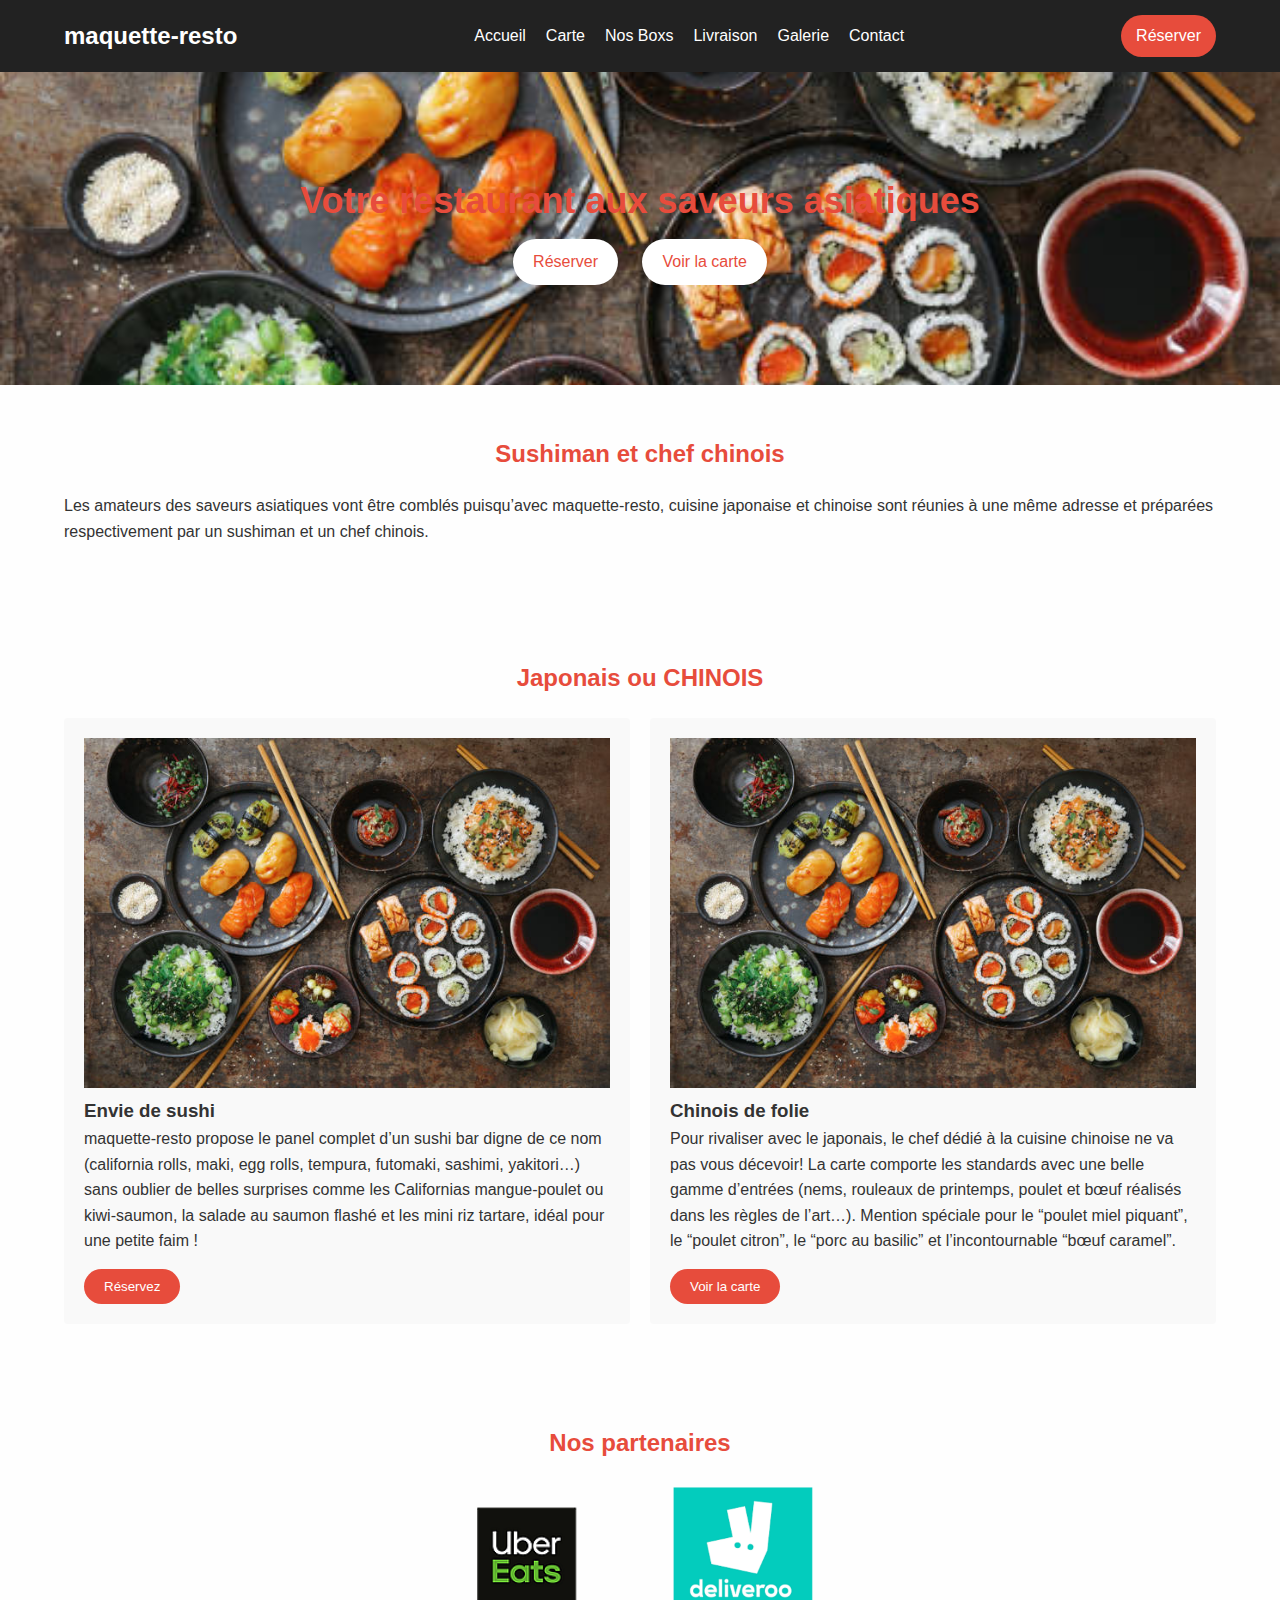
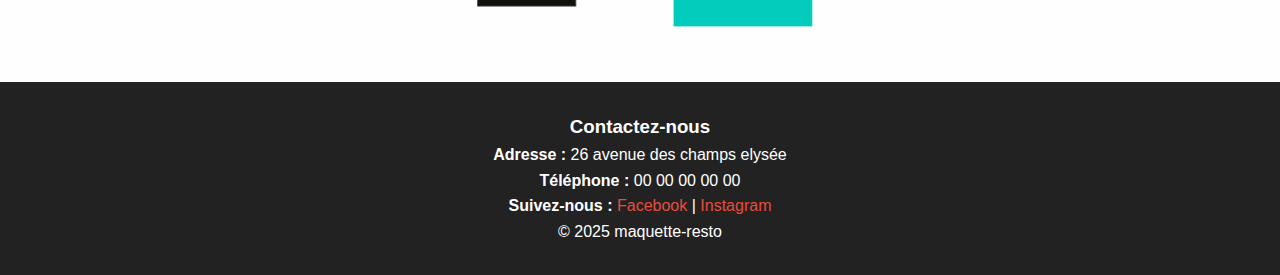
<file: restuarant-2/index.html>
<!DOCTYPE html>
<html lang="fr">
<head>
    <meta charset="UTF-8">
    <title>maquette-resto – Accueil</title>
    <link rel="stylesheet" href="css/style.css">
</head>
<body>
    <header>
        <div class="container">
            <h1 class="logo">maquette-resto</h1>
            <nav>
                <button class="menu-toggle">&#9776;</button>
                <ul class="main-menu">
                    <li><a href="index.html">Accueil</a></li>
                    <li><a href="html/carte.html">Carte</a></li>
                    <li><a href="html/boxs.html">Nos Boxs</a></li>
                    <li><a href="html/livraison.html">Livraison</a></li>
                    <li><a href="html/galerie.html">Galerie</a></li>
                    <li><a href="html/contact.html">Contact</a></li>
                </ul>
            </nav>
            <a href="html/reservation.html" class="btn btn-reserve">Réserver</a>
        </div>
    </header>

    <main>
        <section class="hero">
            <div class="container">
                <h2>Votre restaurant aux saveurs asiatiques</h2>
                <div class="hero-buttons">
                    <a href="html/reservation.html" class="btn">Réserver</a>
                    <a href="html/carte.html" class="btn">Voir la carte</a>
                </div>
            </div>
        </section>

        <section class="fusion container">
            <h2>Sushiman et chef chinois</h2>
            <p>Les amateurs des saveurs asiatiques vont être comblés puisqu’avec maquette-resto, cuisine japonaise et chinoise sont réunies à une même adresse et préparées respectivement par un sushiman et un chef chinois.</p>
        </section>

        <section class="cuisine container">
            <h2>Japonais ou CHINOIS</h2>
            <div class="cuisine-section">
                <div class="cuisine-item">
                    <img src="images/img.jpg" alt="img">
                    <h3>Envie de sushi </h3>
                    <p>maquette-resto propose le panel complet d’un sushi bar digne de ce nom (california rolls, maki, egg rolls, tempura, futomaki, sashimi, yakitori…) sans oublier de belles surprises comme les Californias mangue-poulet ou kiwi-saumon, la salade au saumon flashé et les mini riz tartare, idéal pour une petite faim !</p>
                    <button onclick="location.href='html/reservation.html'" class="btn">Réservez</button>
                </div>
                <div class="cuisine-item">
                    <img src="images/img.jpg" alt="img">
                    <h3>Chinois de folie</h3>
                    <p>Pour rivaliser avec le japonais, le chef dédié à la cuisine chinoise ne va pas vous décevoir! La carte comporte les standards avec une belle gamme d’entrées (nems, rouleaux de printemps, poulet et bœuf réalisés dans les règles de l’art…). Mention spéciale pour le “poulet miel piquant”, le “poulet citron”, le “porc au basilic” et l’incontournable “bœuf caramel”.</p>
                    <button onclick="location.href='html/carte.html'" class="btn">Voir la carte</button>
                </div>
            </div>
        </section>

        <section class="partners container">
            <h2>Nos partenaires</h2>
            <div class="partners-logos">
                <img src="images/img-uber-eats.png" alt="Partenaire 1">
                <img src="images/img-deliveroo.png" alt="Partenaire 2">
            </div>
        </section>
    </main>

    <footer>
        <div class="container">
            <h3>Contactez-nous</h3>
            <p><strong>Adresse :</strong> 26 avenue des champs elysée</p>
            <p><strong>Téléphone :</strong> 00 00 00 00 00</p>
            <p><strong>Suivez-nous :</strong> <a href="#">Facebook</a> | <a href="#">Instagram</a></p>
            <p class="copyright">© 2025 maquette-resto</p>
        </div>
    </footer>

    <script src="js/script.js"></script>
</body>
</html>
</file>
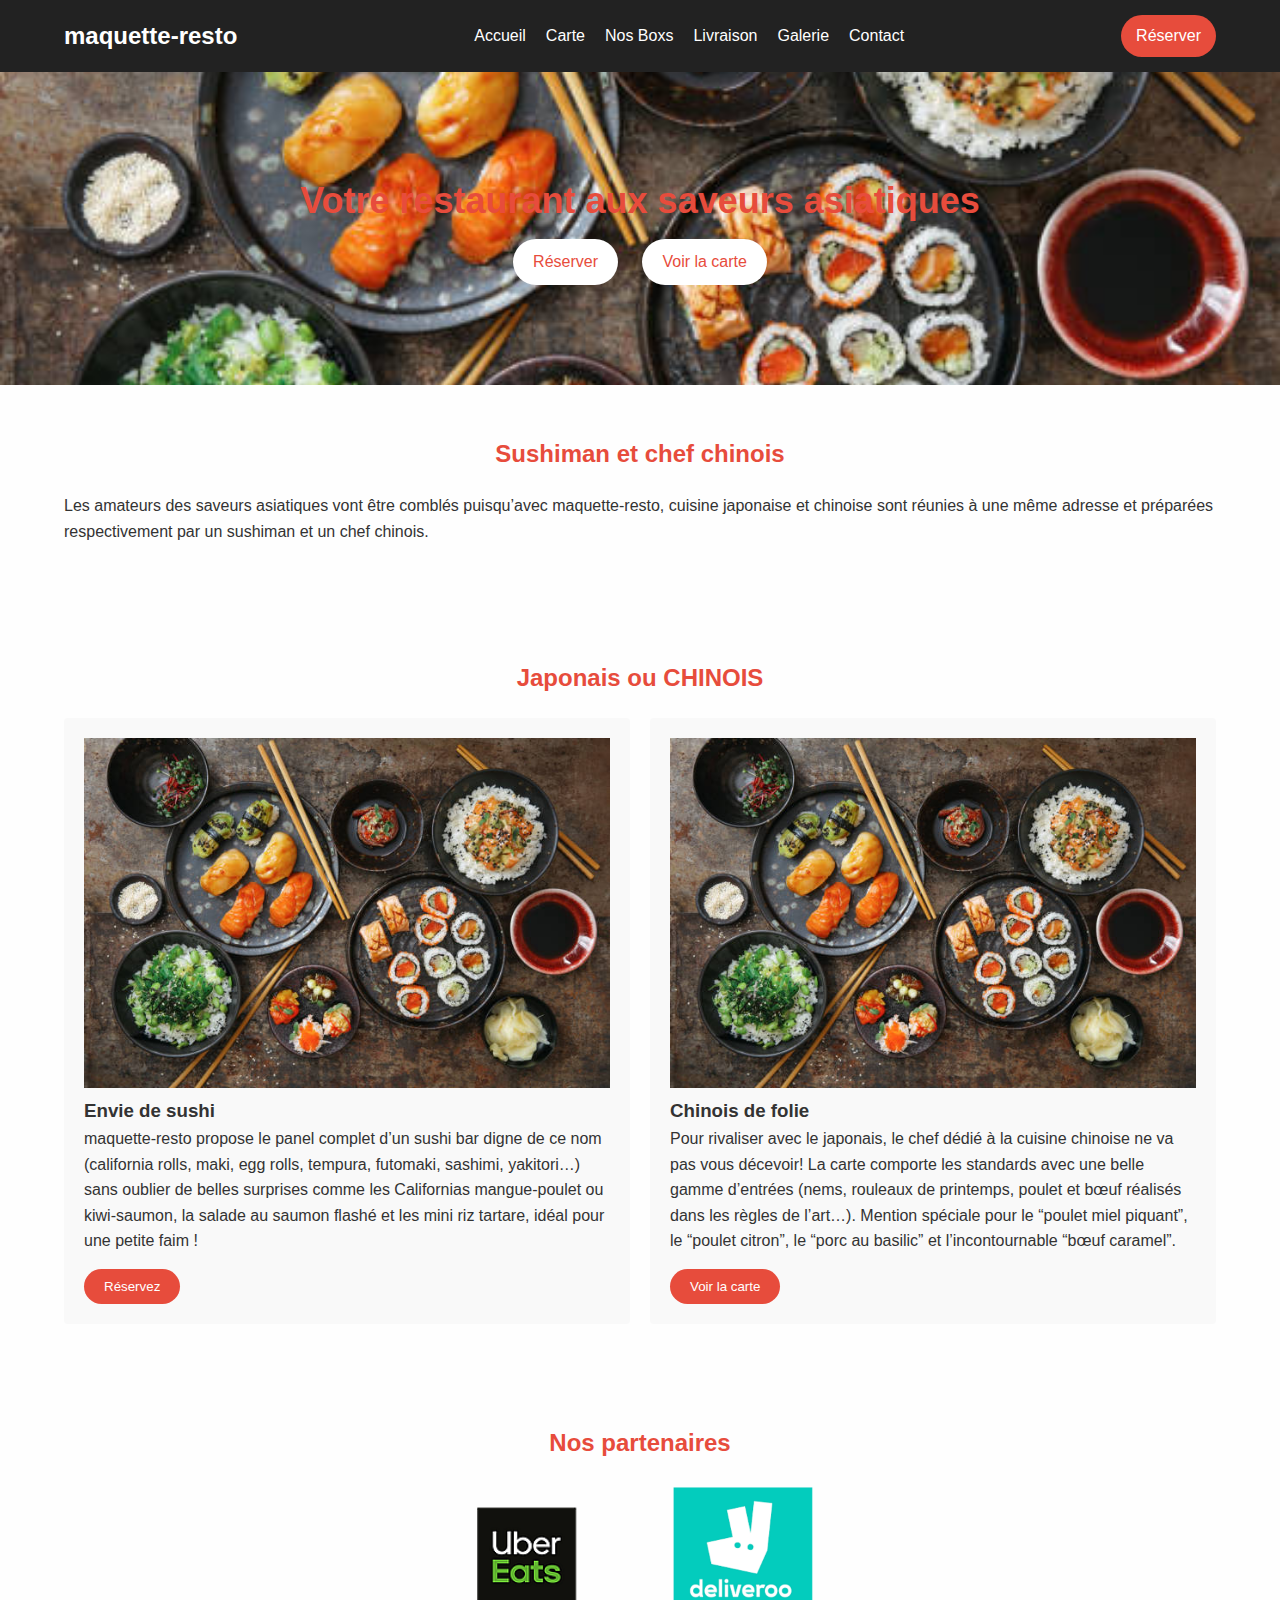
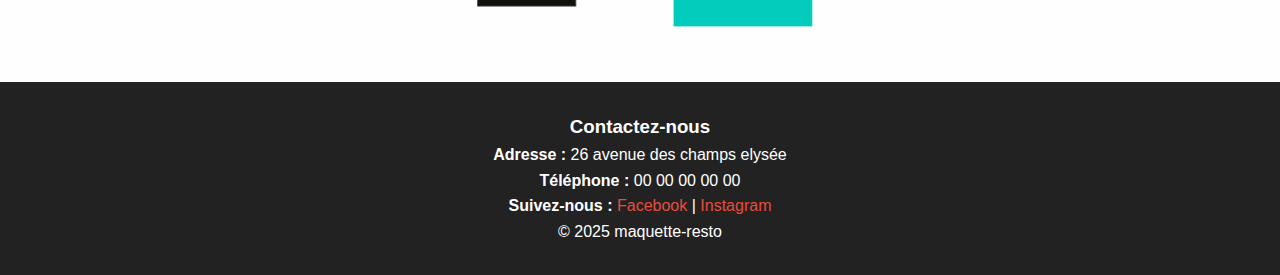
<file: restuarant-2/html/index.html>
<!DOCTYPE html>
<html lang="fr">
<head>
    <meta charset="UTF-8">
    <title>maquette-resto – Accueil</title>
    <link rel="stylesheet" href="../css/style.css">
</head>
<body>
    <header>
        <div class="container">
            <h1 class="logo">maquette-resto</h1>
            <nav>
                <button class="menu-toggle">&#9776;</button>
                <ul class="main-menu">
                    <li><a href="index.html">Accueil</a></li>
                    <li><a href="carte.html">Carte</a></li>
                    <li><a href="boxs.html">Nos Boxs</a></li>
                    <li><a href="livraison.html">Livraison</a></li>
                    <li><a href="galerie.html">Galerie</a></li>
                    <li><a href="contact.html">Contact</a></li>
                </ul>
            </nav>
            <a href="reservation.html" class="btn btn-reserve">Réserver</a>
        </div>
    </header>
    <main>
        <section class="hero">
            <div class="container">
                <h2>Votre restaurant aux saveurs asiatiques</h2>
                <div class="hero-buttons">
                    <a href="reservations.html" class="btn">Réserver</a>
                    <a href="carte.html" class="btn">Voir la carte</a>
                </div>
            </div>
        </section>

        <section class="fusion container">
            <h2>Sushiman et chef chinois</h2>
            <p>Les amateurs des saveurs asiatiques vont être comblés puisqu’avec maquette-resto, cuisine japonaise et chinoise sont réunies à une même adresse et préparées respectivement par un sushiman et un chef chinois.</p>
        </section>

        <section class="cuisine container">
            <h2>Japonais ou CHINOIS</h2>
            <div class="cuisine-section">
                <div class="cuisine-item">
                    <img src="../images/img.jpg" alt="img">
                    <h3>Envie de sushi </h3>
                    <p>maquette-resto propose le panel complet d’un sushi bar digne de ce nom (california rolls, maki, egg rolls, tempura, futomaki, sashimi, yakitori…) sans oublier de belles surprises comme les Californias mangue-poulet ou kiwi-saumon, la salade au saumon flashé et les mini riz tartare, idéal pour une petite faim !</p>
                    <button onclick="location.href='reservation.html'" class="btn">Réservez</button>
                </div>
                <div class="cuisine-item">
                    <img src="../images/img.jpg" alt="img">
                    <h3>Chinois de folie</h3>
                    <p>Pour rivaliser avec le japonais, le chef dédié à la cuisine chinoise ne va pas vous décevoir! La carte comporte les standards avec une belle gamme d’entrées (nems, rouleaux de printemps, poulet et bœuf réalisés dans les règles de l’art…). Mention spéciale pour le “poulet miel piquant”, le “poulet citron”, le “porc au basilic” et l’incontournable “bœuf caramel”.</p>
                    <button onclick="location.href='carte.html'" class="btn">Voir la carte</button>
                </div>
            </div>
        </section>

        <section class="partners container">
            <h2>Nos partenaires</h2>
            <div class="partners-logos">
                <img src="../images/img-uber-eats.png" alt="Partenaire 1">
                <img src="../images/img-deliveroo.png" alt="Partenaire 2">
            </div>
        </section>
    </main>

    <footer>
        <div class="container">
            <h3>Contactez-nous</h3>
            <p><strong>Adresse :</strong> 26 avenue des champs elysée</p>
            <p><strong>Téléphone :</strong> 00 00 00 00 00</p>
            <p><strong>Suivez-nous :</strong> <a href="#">Facebook</a> | <a href="#">Instagram</a></p>
            <p class="copyright">© 2025 maquette-resto</p>
        </div>
    </footer>

    <script src="../js/script.js"></script>
</body>
</html>
</file>
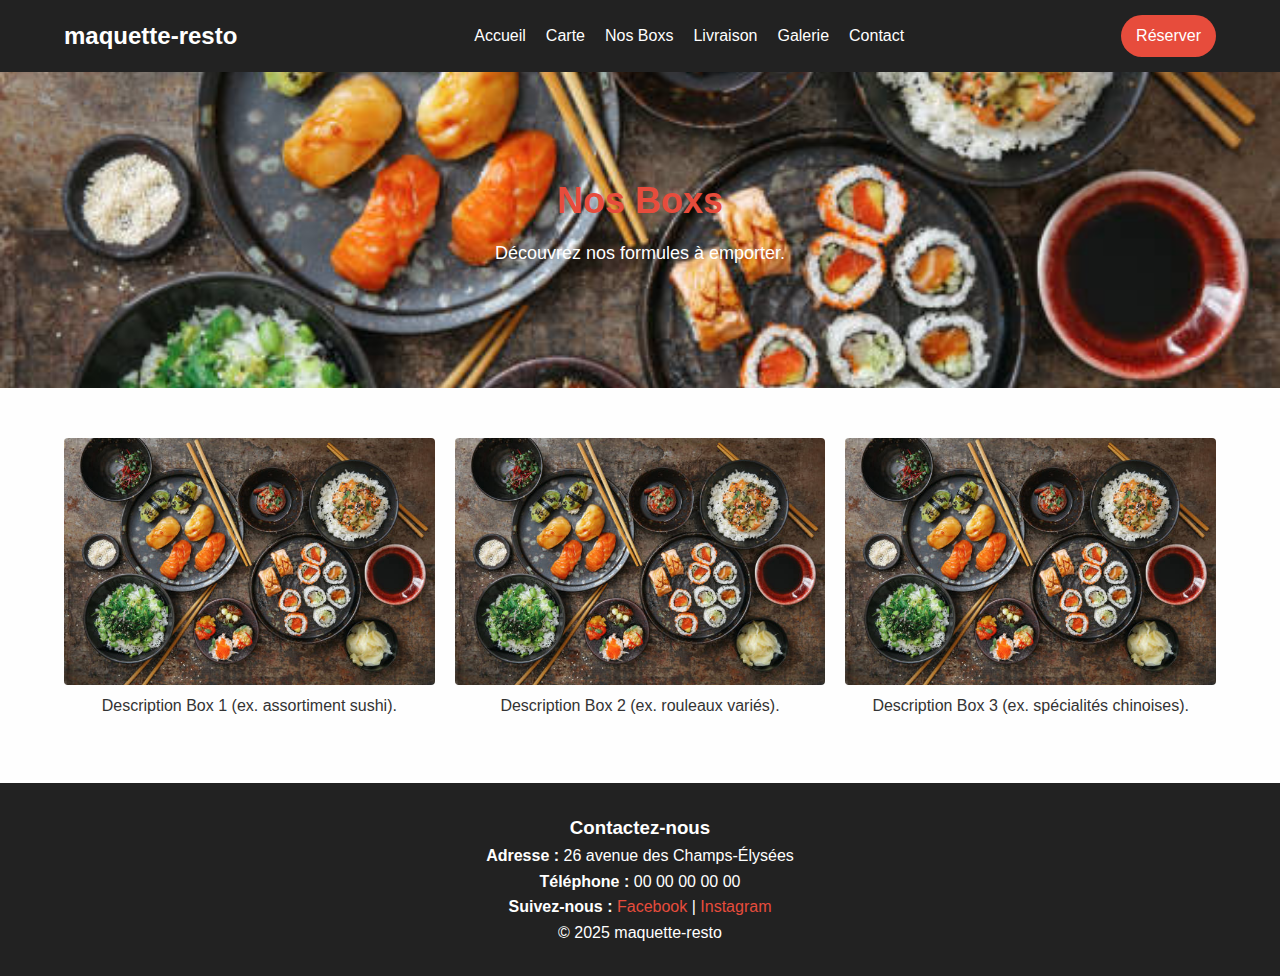
<file: restuarant-2/html/boxs.html>
<!DOCTYPE html>
<html lang="fr">
<head>
    <meta charset="UTF-8">
    <title>maquette-resto – Nos Boxs</title>
    <link rel="stylesheet" href="../css/style.css">
</head>
<body>
    <header>
        <div class="container">
            <h1 class="logo">maquette-resto</h1>
            <nav>
                <button class="menu-toggle">&#9776;</button>
                <ul class="main-menu">
                    <li><a href="../index.html">Accueil</a></li>
                    <li><a href="carte.html">Carte</a></li>
                    <li><a href="boxs.html">Nos Boxs</a></li>
                    <li><a href="livraison.html">Livraison</a></li>
                    <li><a href="galerie.html">Galerie</a></li>
                    <li><a href="contact.html">Contact</a></li>
                </ul>
            </nav>
            <a href="reservation.html" class="btn btn-reserve">Réserver</a>
        </div>
    </header>

    <main>
        <section class="hero">
            <div class="container">
                <h2>Nos Boxs</h2>
                <p>Découvrez nos formules à emporter.</p>
            </div>
        </section>

        <section class="boxes container">
            <div class="box-item">
                <img src="../images/img.jpg" alt="Box 1">
                <p>Description Box 1 (ex. assortiment sushi).</p>
            </div>
            <div class="box-item">
                <img src="../images/img.jpg" alt="Box 2">
                <p>Description Box 2 (ex. rouleaux variés).</p>
            </div>
            <div class="box-item">
                <img src="../images/img.jpg" alt="Box 3">
                <p>Description Box 3 (ex. spécialités chinoises).</p>
            </div>
        </section>
    </main>

    <footer>
        <div class="container">
            <h3>Contactez-nous</h3>
            <p><strong>Adresse :</strong> 26 avenue des Champs-Élysées</p>
            <p><strong>Téléphone :</strong> 00 00 00 00 00</p>
            <p><strong>Suivez-nous :</strong> <a href="#">Facebook</a> | <a href="#">Instagram</a></p>
            <p class="copyright">© 2025 maquette-resto</p>
        </div>
    </footer>

    <script src="../js/script.js"></script>
</body>
</html>
</file>
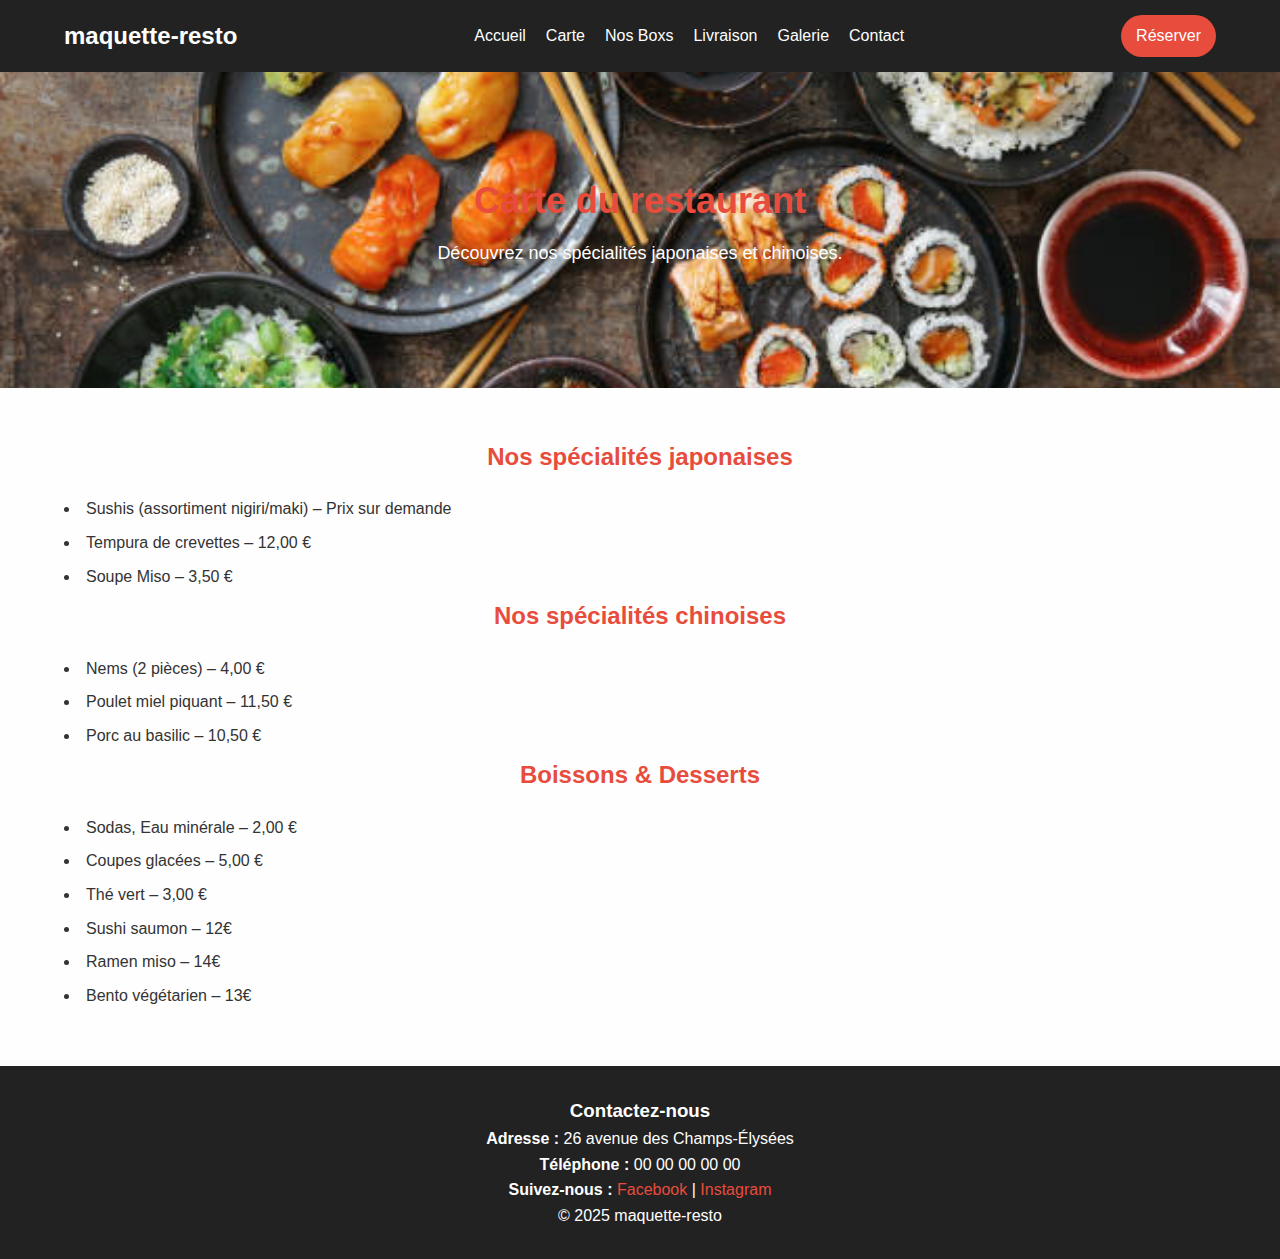
<file: restuarant-2/html/carte.html>
<!DOCTYPE html>
<html lang="fr">
<head>
    <meta charset="UTF-8">
    <title>maquette-resto – Carte</title>
    <link rel="stylesheet" href="../css/style.css">
</head>
<body>
    <header>
        <div class="container">
            <h1 class="logo">maquette-resto</h1>
            <nav>
                <button class="menu-toggle">&#9776;</button>
                <ul class="main-menu">
                    <li><a href="../index.html">Accueil</a></li>
                    <li><a href="carte.html">Carte</a></li>
                    <li><a href="boxs.html">Nos Boxs</a></li>
                    <li><a href="livraison.html">Livraison</a></li>
                    <li><a href="galerie.html">Galerie</a></li>
                    <li><a href="contact.html">Contact</a></li>
                </ul>
            </nav>
            <a href="reservation.html" class="btn btn-reserve">Réserver</a>
        </div>
    </header>

    <main>
        <section class="hero">
            <div class="container">
                <h2>Carte du restaurant</h2>
                <p>Découvrez nos spécialités japonaises et chinoises.</p>
            </div>
        </section>

        <section class="menu container">
            <h2>Nos spécialités japonaises</h2>
            <ul>
                <li>Sushis (assortiment nigiri/maki) – Prix sur demande</li>
                <li>Tempura de crevettes – 12,00 €</li>
                <li>Soupe Miso – 3,50 €</li>
            </ul>
            <h2>Nos spécialités chinoises</h2>
            <ul>
                <li>Nems (2 pièces) – 4,00 €</li>
                <li>Poulet miel piquant – 11,50 €</li>
                <li>Porc au basilic – 10,50 €</li>
            </ul>
            <h2>Boissons & Desserts</h2>
            <ul>
                <li>Sodas, Eau minérale – 2,00 €</li>
                <li>Coupes glacées – 5,00 €</li>
                <li>Thé vert – 3,00 €</li>
            </ul>
            <ul>
                <li>Sushi saumon – 12€</li>
                <li>Ramen miso – 14€</li>
                <li>Bento végétarien – 13€</li>
            </ul>
        </section>
    </main>

    <footer>
        <div class="container">
            <h3>Contactez-nous</h3>
            <p><strong>Adresse :</strong> 26 avenue des Champs-Élysées</p>
            <p><strong>Téléphone :</strong> 00 00 00 00 00</p>
            <p><strong>Suivez-nous :</strong> <a href="#">Facebook</a> | <a href="#">Instagram</a></p>
            <p class="copyright">© 2025 maquette-resto</p>
        </div>
    </footer>

    <script src="../js/script.js"></script>
</body>
</html>
</file>
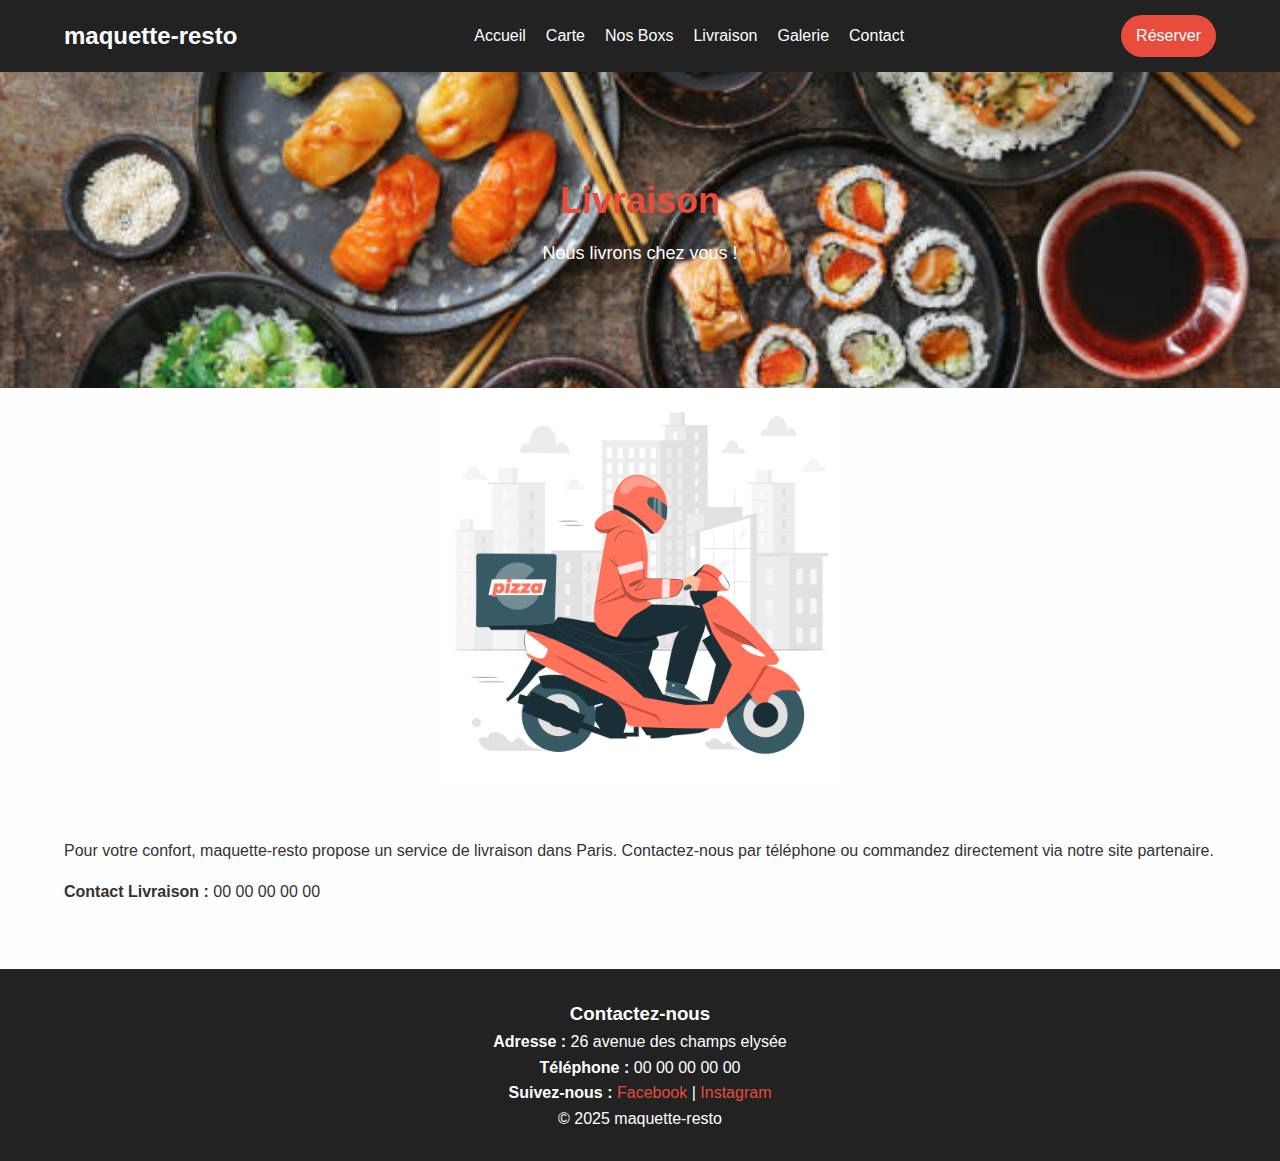
<file: restuarant-2/html/livraison.html>
<!DOCTYPE html>
<html lang="fr">
<head>
    <meta charset="UTF-8">
    <title>maquette-resto – Accueil</title>
    <link rel="stylesheet" href="../css/style.css">
</head>
<body>
    <header>
        <div class="container">
            <h1 class="logo">maquette-resto</h1>
            <nav>
                <button class="menu-toggle">&#9776;</button>
                <ul class="main-menu">
                    <li><a href="index.html">Accueil</a></li>
                    <li><a href="carte.html">Carte</a></li>
                    <li><a href="boxs.html">Nos Boxs</a></li>
                    <li><a href="livraison.html">Livraison</a></li>
                    <li><a href="galerie.html">Galerie</a></li>
                    <li><a href="contact.html">Contact</a></li>
                </ul>
            </nav>
            <a href="reservation.html" class="btn btn-reserve">Réserver</a>
        </div>
    </header>
    <main>
        <section class="hero">
            <div class="container">
                <h2>Livraison</h2>
                <p>Nous livrons chez vous !</p>
            </div>
        </section>
        <img src="../images/img-livraison.jpg" alt="img-livraison" class="img-livraison">
        <section class="delivery container">
            <p>Pour votre confort, maquette-resto propose un service de livraison dans Paris. Contactez-nous par téléphone ou commandez directement via notre site partenaire.</p>
            <p><strong>Contact Livraison :</strong> 00 00 00 00 00</p>
        </section>
    </main>

    <footer>
        <div class="container">
            <h3>Contactez-nous</h3>
            <p><strong>Adresse :</strong> 26 avenue des champs elysée</p>
            <p><strong>Téléphone :</strong> 00 00 00 00 00</p>
            <p><strong>Suivez-nous :</strong> <a href="#">Facebook</a> | <a href="#">Instagram</a></p>
            <p class="copyright">© 2025 maquette-resto</p>
        </div>
    </footer>
    <script src="../js/script.js"></script>
</body>
</html>
</file>
<file: restuarant-2/css/style.css>
/* Style général */
* {
    margin: 0;
    padding: 0;
    box-sizing: border-box;
}
body {
    font-family: Arial, sans-serif;
    line-height: 1.6;
    background: #fefefe;
    color: #333;
    overflow-x: hidden;
}
.container {
    width: 90%;
    max-width: 1200px;
    margin: auto;
}

/* Header et navigation */
header {
    background: #222;
    color: #fff;
}
header .container {
    display: flex;
    align-items: center;
    justify-content: space-between;
    padding: 15px 0;
}
.logo {
    font-size: 24px;
    font-weight: bold;
}
nav {
    position: relative;
}
nav ul.main-menu {
    list-style: none;
    display: flex;
}
nav ul.main-menu li {
    margin-left: 20px;
}
nav ul.main-menu li a {
    color: #fff;
    text-decoration: none;
    padding: 5px 0;
}
nav ul.main-menu li a:hover,
nav ul.main-menu li a.active {
    border-bottom: 2px solid #e74c3c;
}
.menu-toggle {
    display: none;
    background: none;
    border: none;
    color: #fff;
    font-size: 24px;
}
.btn-reserve {
    background: #e74c3c;
    color: #fff;
    padding: 8px 15px;
    text-decoration: none;
    border-radius: 30px;
}

button.btn {
    background: #e74c3c;
    color: #fff;
    padding: 10px 20px;
    border: none;
    border-radius: 30px;
    cursor: pointer;
}

.img-livraison {
    width: 400px;
    margin: 0 auto;
    display: block;
}
/* Hero */
.hero {
    background: #e74c3c url("../images/hero-bg.jpg") no-repeat center/cover;
    color: #fff;
    text-align: center;
    padding: 100px 0;
}
.hero h2 {
    font-size: 36px;
    margin-bottom: 10px;
}
.hero p {
    font-size: 18px;
    margin-bottom: 20px;
}
.hero .hero-buttons .btn {
    display: inline-block;
    background: #fff;
    color: #e74c3c;
    padding: 10px 20px;
    margin: 0 10px;
    text-decoration: none;
    border-radius: 30px;
}
.hero .hero-buttons .btn:hover {
    background: #e74c3c;
    color: #fff;
}

/* Sections */
section {
    padding: 50px 0;
}
section h2 {
    text-align: center;
    margin-bottom: 20px;
    color: #e74c3c;
}
section p {
    margin-bottom: 15px;
}
.cuisine-section {
    display: flex;
    flex-wrap: wrap;
    gap: 20px;
}
.cuisine-item {
    flex: 1 1 45%;
    background: #f9f9f9;
    padding: 20px;
    border-radius: 4px;
}

/* Optionnel: Ajouter un peu de style aux images */
.cuisine-item img {
    width: 100%; /* Assurez-vous que l'image prend toute la largeur de son conteneur */
    height: auto; /* Maintenir le ratio de l'image */
}
.partners-logos {
    display: flex;
    justify-content: center;
    gap: 30px;
}
.partners-logos img {
    height: 150px;
}

/* Listes du menu */
.menu ul {
    list-style: disc inside;
}
.menu ul li {
    margin-bottom: 8px;
}

/* Galerie */
.gallery {
    display: flex;
    flex-wrap: wrap;
    gap: 10px;
}
.gallery img {
    flex: 1 1 30%;
    width: calc(33% - 10px);
    border-radius: 4px;
}

/* Boxes */
.boxes {
    display: flex;
    flex-wrap: wrap;
    gap: 20px;
}
.box-item {
    flex: 1 1 30%;
    text-align: center;
}
.box-item img {
    width: 100%;
    border-radius: 4px;
}

/* Formulaires (Contact, Réservation) */
form {
    display: grid;
    gap: 15px;
    max-width: 500px;
    margin: auto;
    padding-bottom: 50px;
}
form label {
    font-weight: bold;
}
form input, form textarea {
    width: 100%;
    padding: 8px;
    border: 1px solid #ccc;
    border-radius: 4px;
}
form button.btn {
    background: #e74c3c;
    color: #fff;
    padding: 10px;
    border: none;
    border-radius: 30px;
    cursor: pointer;
}
form button.btn:hover {
    background: #c0392b;
    border-radius: 30px;
}

/* Footer */
footer {
    width: 100%;               
    background: #222;
    color: #fff;
    padding: 30px 0;
    text-align: center;
}
footer a {
    color: #e74c3c;
    text-decoration: none;
}
footer a:hover {
    text-decoration: underline;
}

footer .container {
    width: 100%;       
    max-width: none;          
    display: flex;
    flex-direction: column;
    align-items: center;
}


/* Responsive (mobile) */
@media (max-width: 768px) {
    .menu-toggle {
        display: block;
    }
    nav ul.main-menu {
        display: none;
        flex-direction: column;
        background: #222;
        position: absolute;
        top: 50px;
        right: 0;
        width: 200px;
    }
    nav ul.main-menu.active {
        display: flex;
    }
    nav ul.main-menu li {
        margin: 10px 0;
        text-align: right;
        margin-right: 20px;
    }
    .cuisine-section {
        flex-direction: column;
    }
    .gallery img {
        flex: 1 1 100%;
    }
}

.hero {
    background-image: url("../images/img.jpg");
    background-size: cover;       /* L'image couvre toute la section */
    background-position: center;  /* Centrée */
    background-repeat: no-repeat; /* Pas de répétition */
  }
</file>
